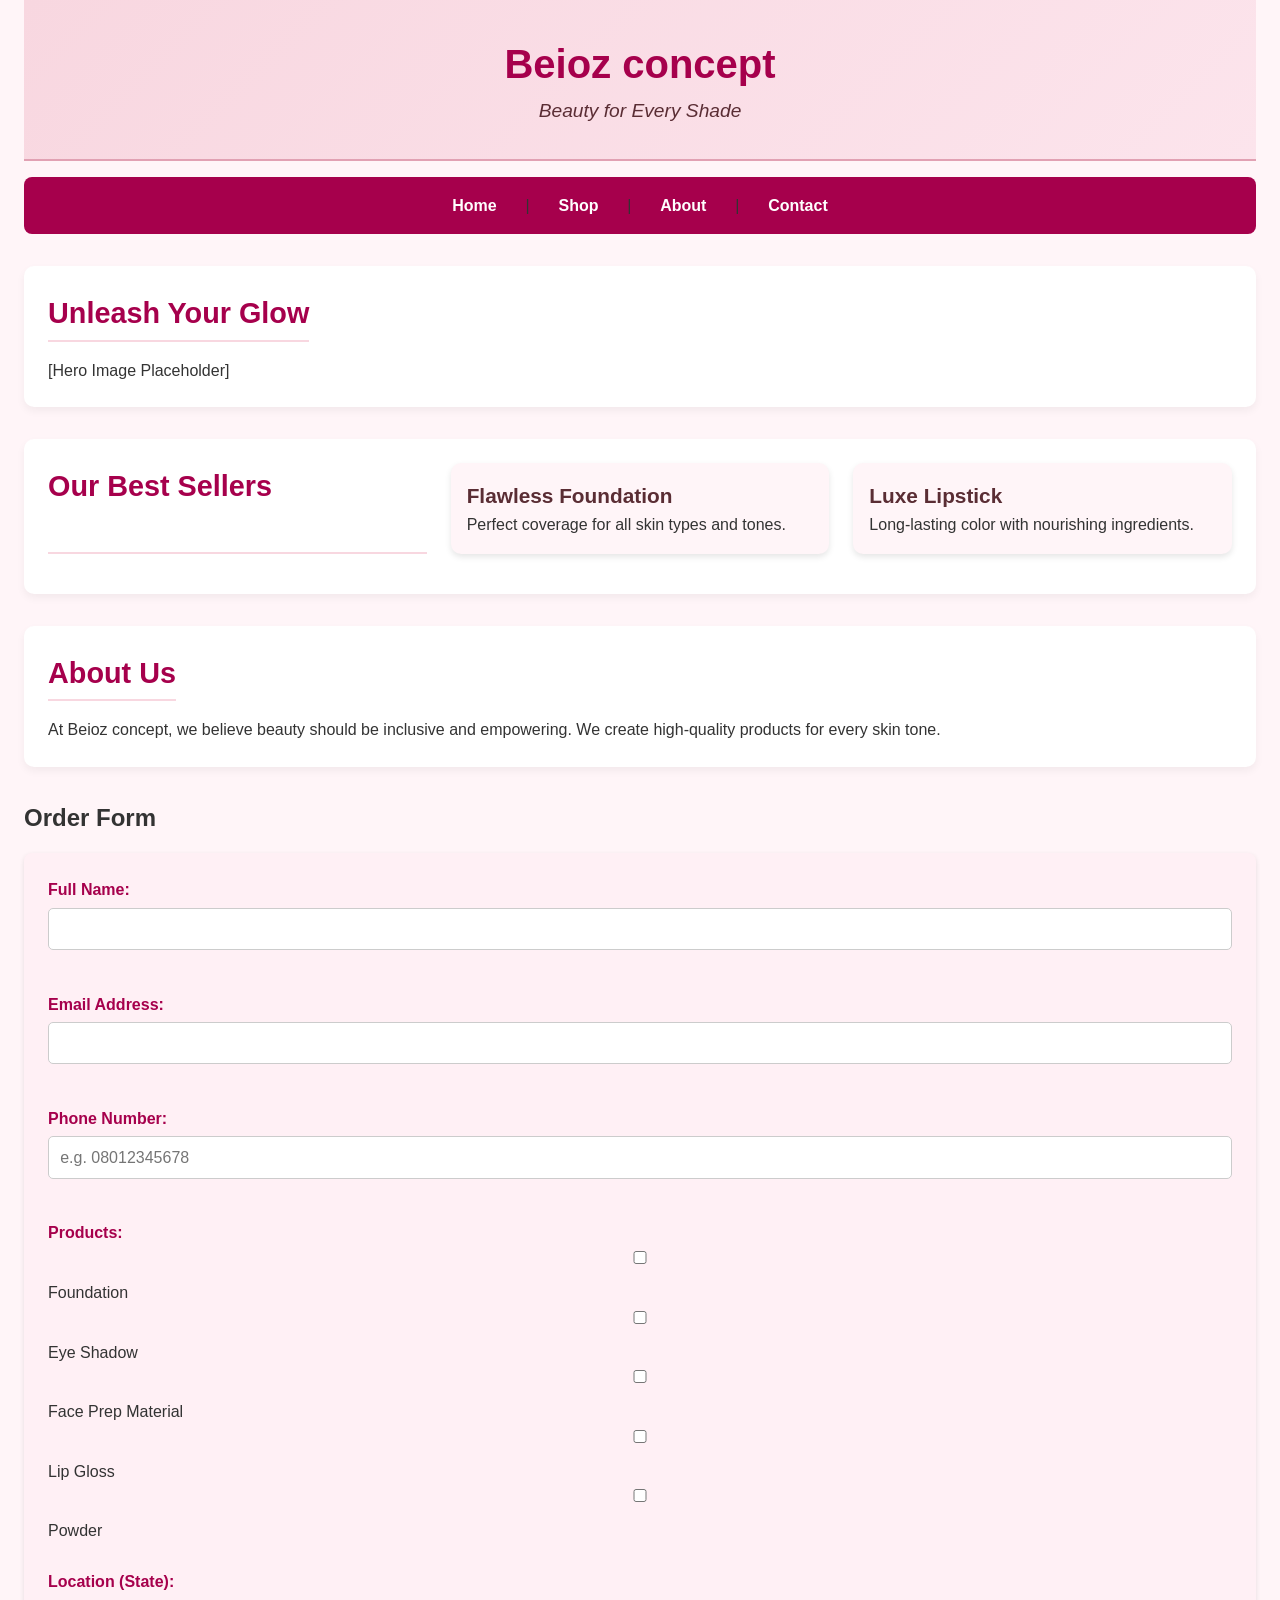
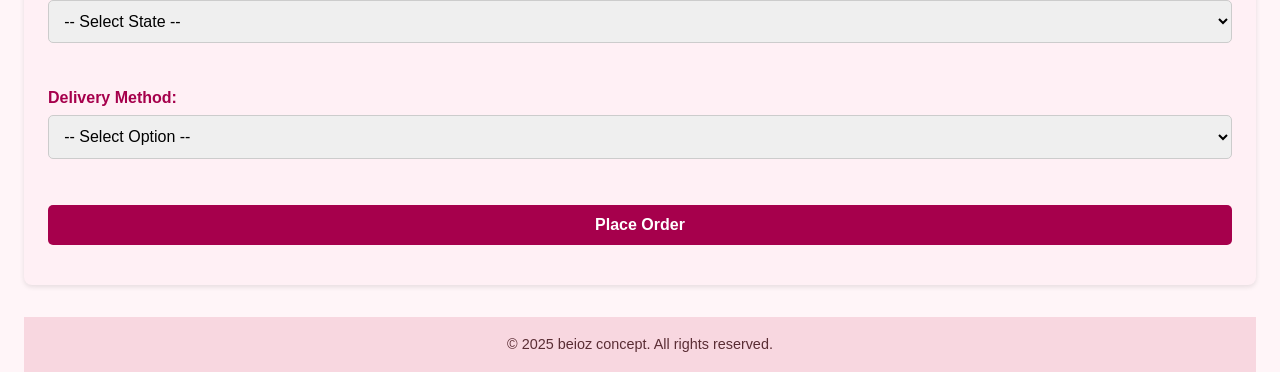
<file: index.html>
<!DOCTYPE html>
<html lang="en">
<head>
  <meta charset="UTF-8" />
  <meta name="viewport" content="width=device-width, initial-scale=1.0" />
  <meta name="description" content="Discover quality makeup products for every skin tone and style." />
  <meta name="keywords" content="makeup, beauty, cosmetics, skincare, foundation, lipstick" />
  <meta name="author" content="Your Brand Name" />
  <title>Beioz concept - Beauty for All</title>
  <link rel="stylesheet" href="makeupstyle.css">
</head>
<body>

  <header>
    <h1>Beioz concept</h1>
    <p>Beauty for Every Shade</p>
  </header>

  <nav>
    <a href="#">Home</a> |
    <a href="#">Shop</a> |
    <a href="#">About</a> |
    <a href="#">Contact</a>
  </nav>

  <main>
    <section>
      <h2>Unleash Your Glow</h2>
      <p>[Hero Image Placeholder]</p>
    </section>

    <section>
      <h2>Our Best Sellers</h2>
      <article>
        <h3>Flawless Foundation</h3>
        <p>Perfect coverage for all skin types and tones.</p>
      </article>
      <article>
        <h3>Luxe Lipstick</h3>
        <p>Long-lasting color with nourishing ingredients.</p>
      </article>
    </section>

    <section>
      <h2>About Us</h2>
      <p>At Beioz concept, we believe beauty should be inclusive and empowering. We create high-quality products for every skin tone.</p>
    </section>
  </main>
  <section>
    
    <!--section for the form-->
  <h2>Order Form</h2>
  <form>
    <!-- Name -->
    <label for="name">Full Name:</label><br>
    <input type="text" id="name" name="name" required><br><br>

    <!-- Email -->
    <label for="email">Email Address:</label><br>
    <input type="email" id="email" name="email" required><br><br>

    <!-- Phone -->
    <label for="phone">Phone Number:</label><br>
    <input type="tel" id="phone" name="phone" 
           pattern="[0-9]{11}" 
           maxlength="11" 
           placeholder="e.g. 08012345678" 
           required><br><br>

    <!-- Products -->
    <label>Products:</label><br>
    <input type="checkbox" name="products" value="Foundation"> Foundation<br>
    <input type="checkbox" name="products" value="Eye Shadow"> Eye Shadow<br>
    <input type="checkbox" name="products" value="Face Prep"> Face Prep Material<br>
    <input type="checkbox" name="products" value="Lip Gloss"> Lip Gloss<br>
    <input type="checkbox" name="products" value="Powder"> Powder<br><br>

    <!-- Location -->
    <label for="location">Location (State):</label><br>
    <select id="location" name="location" required>
      <option value="">-- Select State --</option>
      <option value="Abia">Abia</option>
      <option value="Adamawa">Adamawa</option>
      <option value="Akwa Ibom">Akwa Ibom</option>
      <option value="Anambra">Anambra</option>
      <option value="Bauchi">Bauchi</option>
      <option value="Bayelsa">Bayelsa</option>
      <option value="Benue">Benue</option>
      <option value="Borno">Borno</option>
      <option value="Cross River">Cross River</option>
      <option value="Delta">Delta</option>
      <option value="Ebonyi">Ebonyi</option>
      <option value="Edo">Edo</option>
      <option value="Ekiti">Ekiti</option>
      <option value="Enugu">Enugu</option>
      <option value="FCT">FCT (Abuja)</option>
      <option value="Gombe">Gombe</option>
      <option value="Imo">Imo</option>
      <option value="Jigawa">Jigawa</option>
      <option value="Kaduna">Kaduna</option>
      <option value="Kano">Kano</option>
      <option value="Katsina">Katsina</option>
      <option value="Kebbi">Kebbi</option>
      <option value="Kogi">Kogi</option>
      <option value="Kwara">Kwara</option>
      <option value="Lagos">Lagos</option>
      <option value="Nasarawa">Nasarawa</option>
      <option value="Niger">Niger</option>
      <option value="Ogun">Ogun</option>
      <option value="Ondo">Ondo</option>
      <option value="Osun">Osun</option>
      <option value="Oyo">Oyo</option>
      <option value="Plateau">Plateau</option>
      <option value="Rivers">Rivers</option>
      <option value="Sokoto">Sokoto</option>
      <option value="Taraba">Taraba</option>
      <option value="Yobe">Yobe</option>
      <option value="Zamfara">Zamfara</option>
    </select><br><br>

    <!-- Delivery -->
    <label for="delivery">Delivery Method:</label><br>
    <select id="delivery" name="delivery" required>
      <option value="">-- Select Option --</option>
      <option value="Waybill">Waybill</option>
      <option value="Pick Up">Pick from Store</option>
    </select><br><br>

    <!-- Submit -->
    <button type="submit">Place Order</button>
  </form>

  <footer>
    <p>&copy; 2025 beioz concept. All rights reserved.</p>
  </footer>

</body>
</html>
</file>
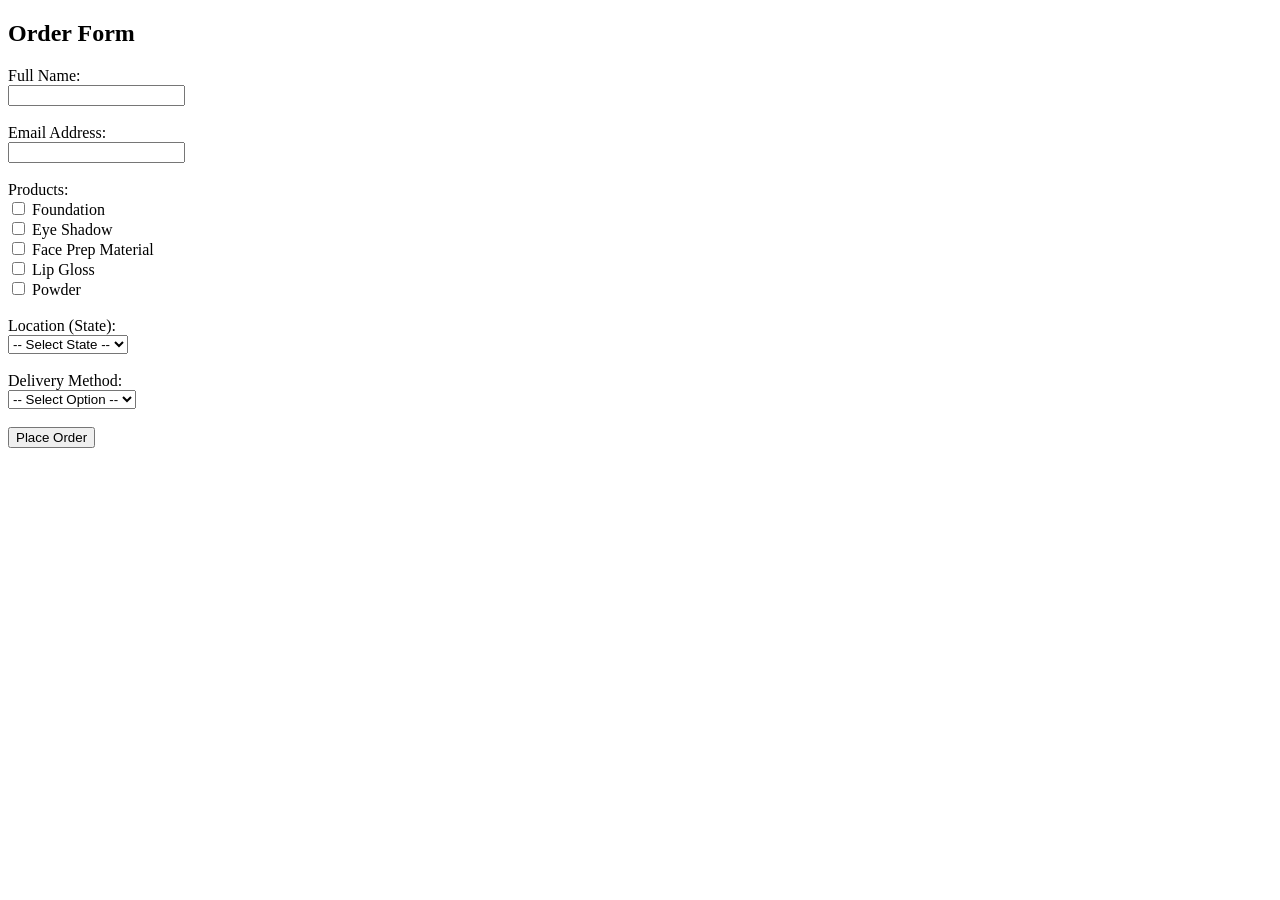
<file: form.html>
<!DOCTYPE html>
<html lang="en">
<head>
  <meta charset="UTF-8">
  <meta name="viewport" content="width=device-width, initial-scale=1.0">
  <title>Order Form</title>
</head>
<body>
  <h2>Order Form</h2>
  <form>
    <!-- Name -->
    <label for="name">Full Name:</label><br>
    <input type="text" id="name" name="name" required><br><br>

    <!-- Email -->
    <label for="email">Email Address:</label><br>
    <input type="email" id="email" name="email" required><br><br>

    <!-- Products -->
    <label>Products:</label><br>
    <input type="checkbox" name="products" value="Foundation"> Foundation<br>
    <input type="checkbox" name="products" value="Eye Shadow"> Eye Shadow<br>
    <input type="checkbox" name="products" value="Face Prep"> Face Prep Material<br>
    <input type="checkbox" name="products" value="Lip Gloss"> Lip Gloss<br>
    <input type="checkbox" name="products" value="Powder"> Powder<br><br>

    <!-- Location -->
    <label for="location">Location (State):</label><br>
    <select id="location" name="location" required>
      <option value="">-- Select State --</option>
      <option value="Abia">Abia</option>
      <option value="Adamawa">Adamawa</option>
      <option value="Akwa Ibom">Akwa Ibom</option>
      <option value="Anambra">Anambra</option>
      <option value="Bauchi">Bauchi</option>
      <option value="Bayelsa">Bayelsa</option>
      <option value="Benue">Benue</option>
      <option value="Borno">Borno</option>
      <option value="Cross River">Cross River</option>
      <option value="Delta">Delta</option>
      <option value="Ebonyi">Ebonyi</option>
      <option value="Edo">Edo</option>
      <option value="Ekiti">Ekiti</option>
      <option value="Enugu">Enugu</option>
      <option value="FCT">FCT (Abuja)</option>
      <option value="Gombe">Gombe</option>
      <option value="Imo">Imo</option>
      <option value="Jigawa">Jigawa</option>
      <option value="Kaduna">Kaduna</option>
      <option value="Kano">Kano</option>
      <option value="Katsina">Katsina</option>
      <option value="Kebbi">Kebbi</option>
      <option value="Kogi">Kogi</option>
      <option value="Kwara">Kwara</option>
      <option value="Lagos">Lagos</option>
      <option value="Nasarawa">Nasarawa</option>
      <option value="Niger">Niger</option>
      <option value="Ogun">Ogun</option>
      <option value="Ondo">Ondo</option>
      <option value="Osun">Osun</option>
      <option value="Oyo">Oyo</option>
      <option value="Plateau">Plateau</option>
      <option value="Rivers">Rivers</option>
      <option value="Sokoto">Sokoto</option>
      <option value="Taraba">Taraba</option>
      <option value="Yobe">Yobe</option>
      <option value="Zamfara">Zamfara</option>
    </select><br><br>

    <!-- Delivery -->
    <label for="delivery">Delivery Method:</label><br>
    <select id="delivery" name="delivery" required>
      <option value="">-- Select Option --</option>
      <option value="Waybill">Waybill</option>
      <option value="Pick Up">Pick from Store</option>
    </select><br><br>

    <!-- Submit -->
    <button type="submit">Place Order</button>
  </form>
</body>
</html>
</file>
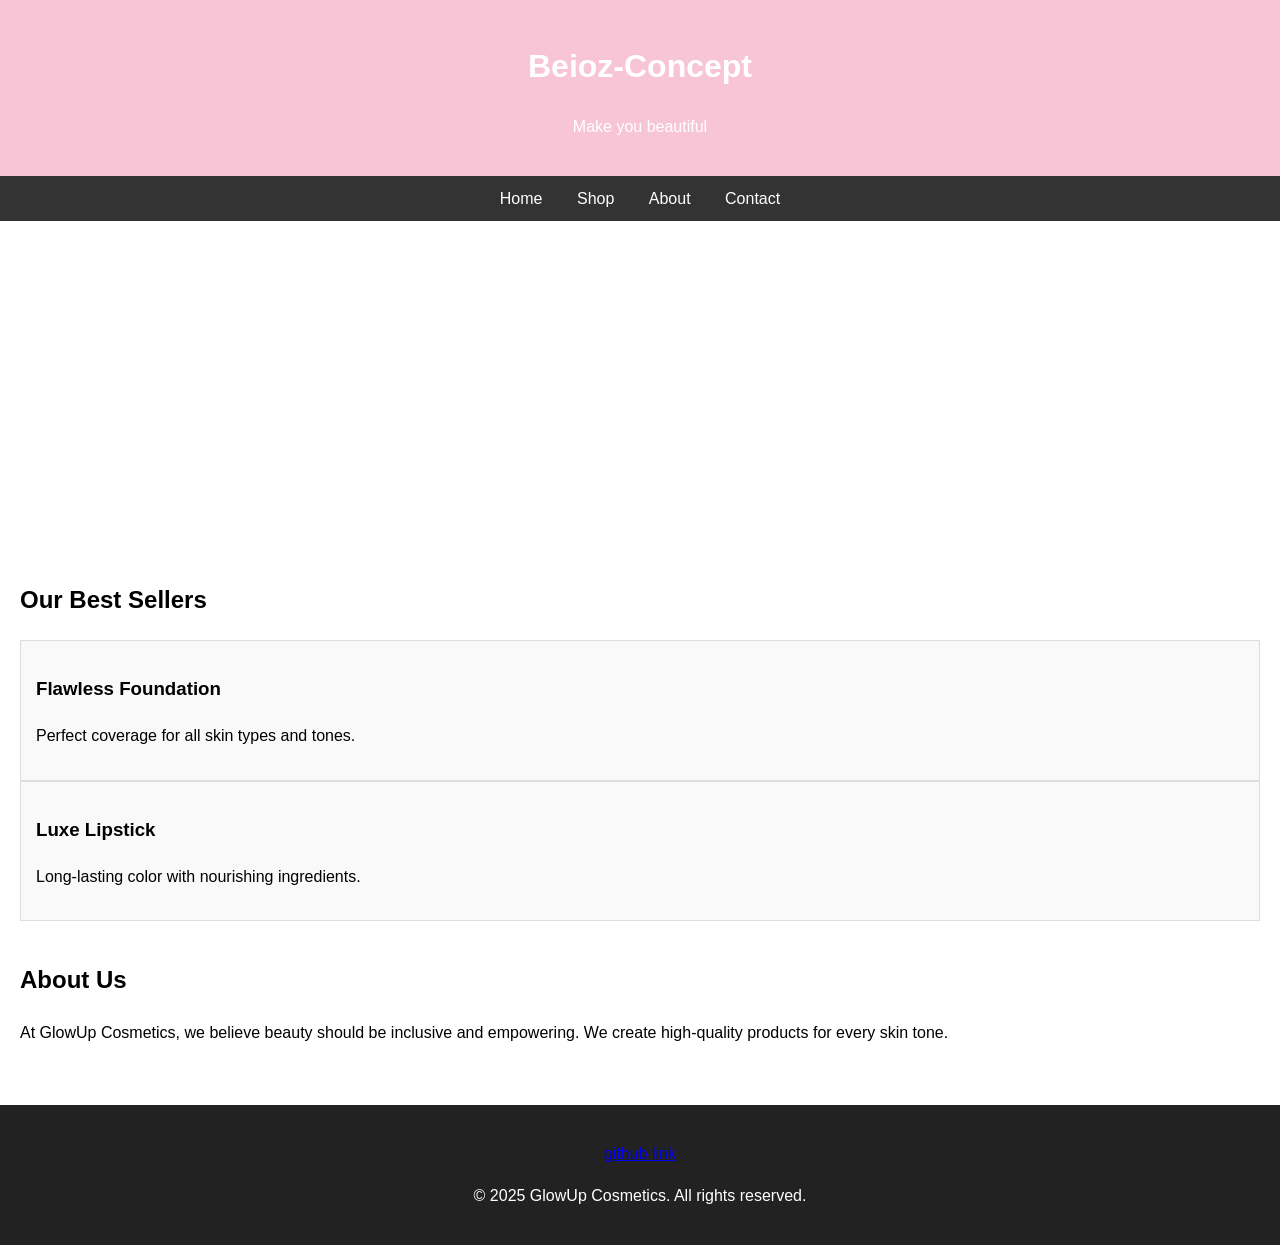
<file: index.html.html>
<!DOCTYPE html>
<html lang="en">
<head>
  <meta charset="UTF-8" />
  <meta name="viewport" content="width=device-width, initial-scale=1.0" />
  <meta name="description" content="Discover quality makeup products for every skin tone and style." />
  <meta name="keywords" content="makeup, beauty, cosmetics, skincare, foundation, lipstick" />
  <meta name="author" content="Your Brand Name" />
  <title>GlowUp Cosmetics - Beauty for All</title>
  <style>
    body {
      font-family: Arial, sans-serif;
      margin: 0;
      padding: 0;
      line-height: 1.6;
    }

    header {
      background: #f8c5d7;
      color: #fff;
      padding: 20px 0;
      text-align: center;
    }

    nav {
      background: #333;
      color: #fff;
      padding: 10px;
      text-align: center;
    }

    nav a {
      color: white;
      margin: 0 15px;
      text-decoration: none;
    }

    main {
      padding: 20px;
    }

    section {
      margin-bottom: 40px;
    }

    .hero {
      background: url('https://via.placeholder.com/1200x400') no-repeat center center/cover;
      height: 300px;
      color: white;
      display: flex;
      align-items: center;
      justify-content: center;
      font-size: 2em;
      font-weight: bold;
    }

    article {
      background: #f9f9f9;
      padding: 15px;
      border: 1px solid #ddd;
    }

    footer {
      background: #222;
      color: #fff;
      text-align: center;
      padding: 20px;

    }
  </style>
</head>
<body>

  <header>
    <h1>Beioz-Concept</h1>
    <p>Make you beautiful</p>
  </header>

  <nav>
    <a href="#">Home</a>
    <a href="#">Shop</a>
    <a href="#">About</a>
    <a href="#">Contact</a>
  </nav>

  <main>
    <section class="hero">
      <div>Unleash Your Glow</div>
    </section>

    <section>
      <h2>Our Best Sellers</h2>
      <article>
        <h3>Flawless Foundation</h3>
        <p>Perfect coverage for all skin types and tones.</p>
      </article>
      <article>
        <h3>Luxe Lipstick</h3>
        <p>Long-lasting color with nourishing ingredients.</p>
      </article>
    </section>

    <section>
      <h2>About Us</h2>
      <p>At GlowUp Cosmetics, we believe beauty should be inclusive and empowering. We create high-quality products for every skin tone.</p>
    </section>
  </main>

  <footer>
    <p><a href="https://github.com/IzuuWokoma/Makeup--Task1"> github link</a></p>
    <p>&copy; 2025 GlowUp Cosmetics. All rights reserved.</p>
  </footer>

</body>
</html>
</file>
<file: makeupstyle.css>
/* ============================= */
/* General Reset */
/* ============================= */
* {
  margin: 0;
  padding: 0;
  box-sizing: border-box;
}

/* ============================= */
/* Body Styling */
/* ============================= */
body {
  font-family: 'Segoe UI', Tahoma, Geneva, Verdana, sans-serif;
  background-color: #fff5f8; /* soft blush background */
  color: #333;
  line-height: 1.6;
  padding: 0 1.5rem;
}

/* ============================= */
/* Header */
/* ============================= */
header {
  text-align: center;
  padding: 2rem 1rem;
  background: linear-gradient(135deg, #f8d7e0, #fce4ec);
  border-bottom: 2px solid #e1a1b3;
}

header h1 {
  font-size: 2.5rem;
  color: #a6004c; /* deep wine */
}

header p {
  font-size: 1.2rem;
  color: #5a2d34;
  font-style: italic;
}

/* ============================= */
/* Navigation (Flexbox) */
/* ============================= */
nav {
  display: flex;
  justify-content: center;
  flex-wrap: wrap;
  gap: 1rem;
  background-color: #a6004c;
  padding: 1rem;
  border-radius: 8px;
  margin: 1rem 0;
}

nav a {
  color: #fff;
  text-decoration: none;
  margin: 0 0.8rem;
  font-weight: bold;
  transition: color 0.3s ease;
}

nav a:hover {
  color: #ffb6c1;
}

/* ============================= */
/* Sections */
/* ============================= */
main section {
  margin: 2rem 0;
  padding: 1.5rem;
  background: #ffffff;
  border-radius: 10px;
  box-shadow: 0px 4px 8px rgba(0,0,0,0.05);
}

main h2 {
  margin-bottom: 1rem;
  font-size: 1.8rem;
  color: #a6004c;
  border-bottom: 2px solid #f8d7e0;
  display: inline-block;
  padding-bottom: 0.2rem;
}

article {
  margin-bottom: 1rem;
}

article h3 {
  color: #5a2d34;
  font-size: 1.3rem;
}

/* ============================= */
/* GRID for Best Sellers Section */
/* ============================= */
main section:nth-of-type(2) {
  display: grid;
  grid-template-columns: repeat(auto-fit, minmax(250px, 1fr));
  gap: 1.5rem;
}

main section:nth-of-type(2) article {
  background: #fff5f8;
  padding: 1rem;
  border-radius: 10px;
  box-shadow: 0 3px 6px rgba(0, 0, 0, 0.1);
  transition: transform 0.3s ease;
}

main section:nth-of-type(2) article:hover {
  transform: translateY(-5px);
}

/* ============================= */
/* Order Form */
/* ============================= */
form {
  margin-top: 1rem;
  background: #fff0f5;
  padding: 1.5rem;
  border-radius: 8px;
  box-shadow: 0 2px 5px rgba(0,0,0,0.1);
}

form label {
  font-weight: bold;
  color: #a6004c;
}

form input, form select, form button {
  width: 100%;
  padding: 0.7rem;
  margin-top: 0.3rem;
  margin-bottom: 1rem;
  border: 1px solid #ccc;
  border-radius: 5px;
  font-size: 1rem;
}

form input:focus, form select:focus {
  border-color: #a6004c;
  outline: none;
}

form button {
  background: #a6004c;
  color: #fff;
  font-weight: bold;
  border: none;
  cursor: pointer;
  transition: background 0.3s ease;
}

form button:hover {
  background: #ff4081;
}

/* ============================= */
/* Footer */
/* ============================= */
footer {
  text-align: center;
  padding: 1rem;
  background: #f8d7e0;
  margin-top: 2rem;
  font-size: 0.9rem;
  color: #5a2d34;
}

/* ============================= */
/* RESPONSIVENESS */
/* ============================= */
@media (max-width: 768px) {
  header h1 {
    font-size: 2rem;
  }

  nav {
    flex-direction: column;
    align-items: center;
  }

  main {
    padding: 1rem;
  }

  form {
    width: 90%;
    margin: 0 auto;
  }
}

@media (max-width: 480px) {
  body {
    padding: 0.5rem;
  }

  header h1 {
    font-size: 1.6rem;
  }

  nav {
    font-size: 0.9rem;
  }

  form button {
    font-size: 1rem;
  }
}
</file>
